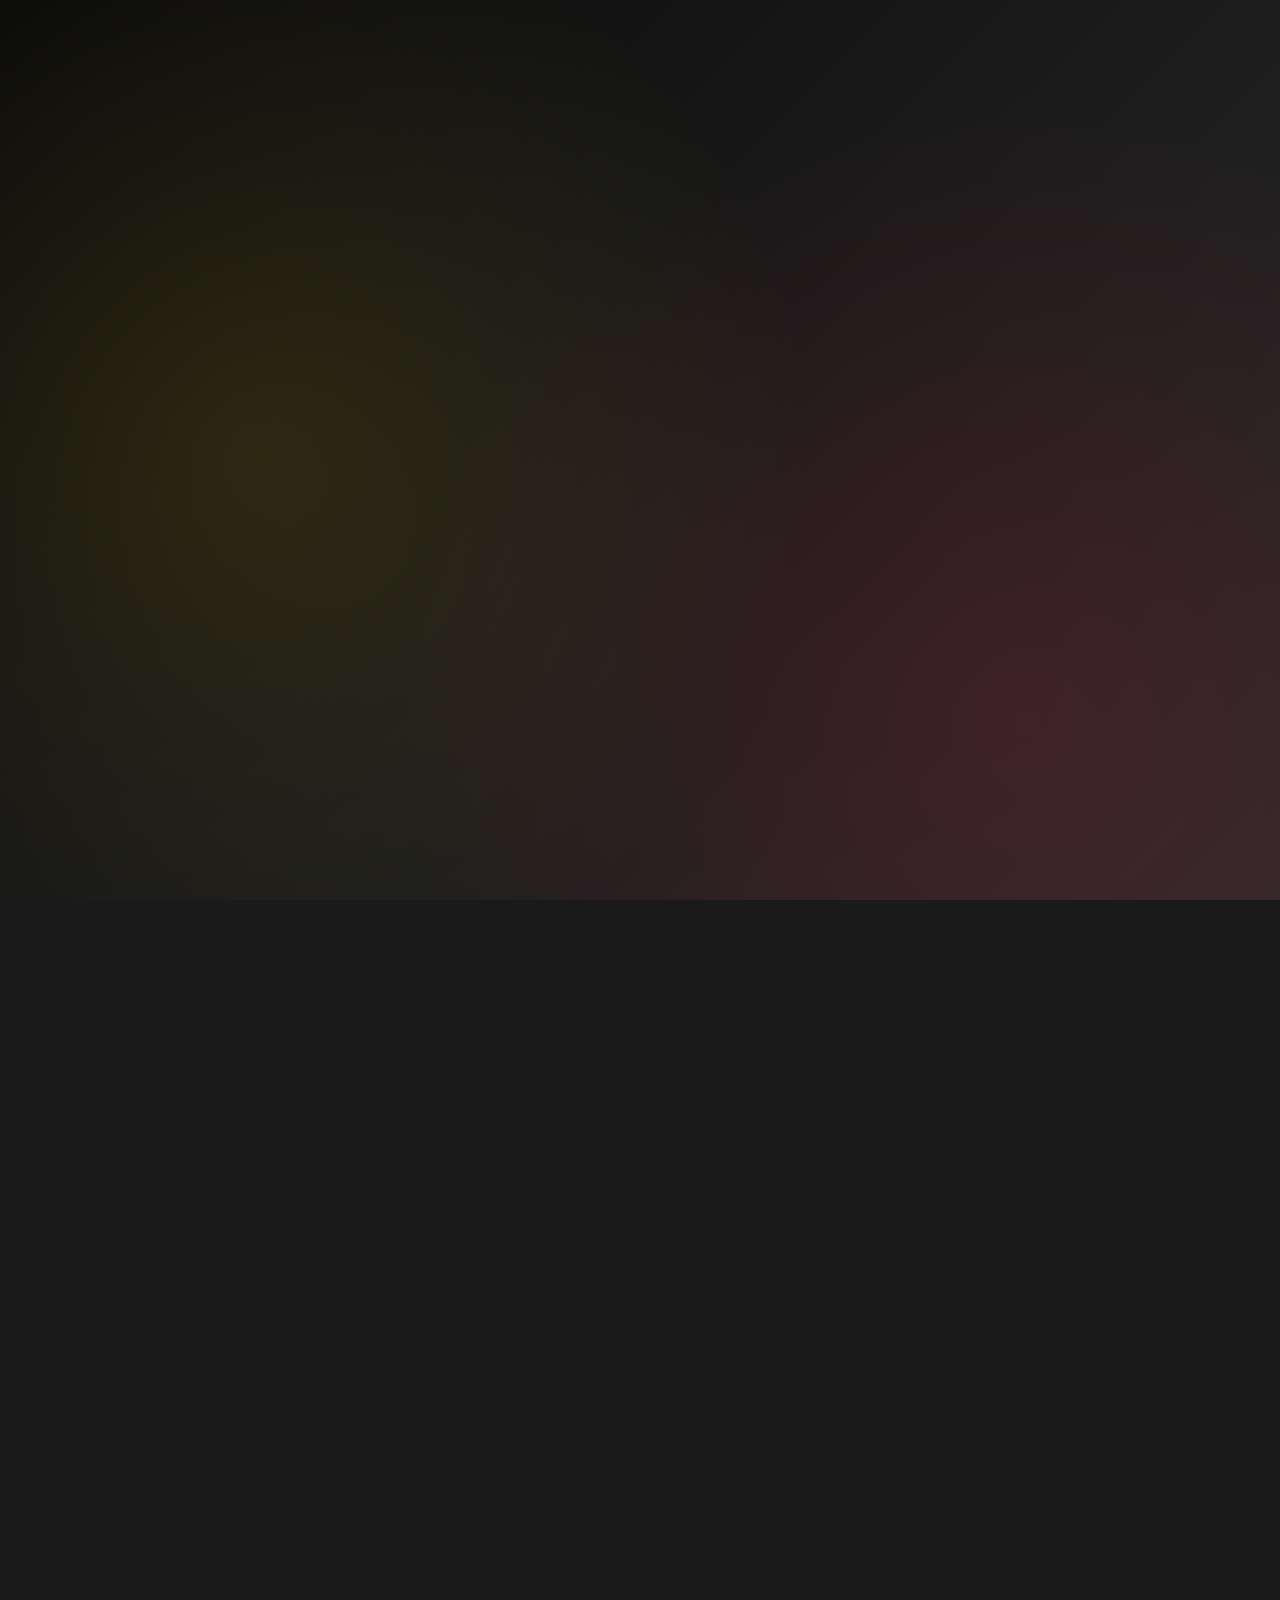
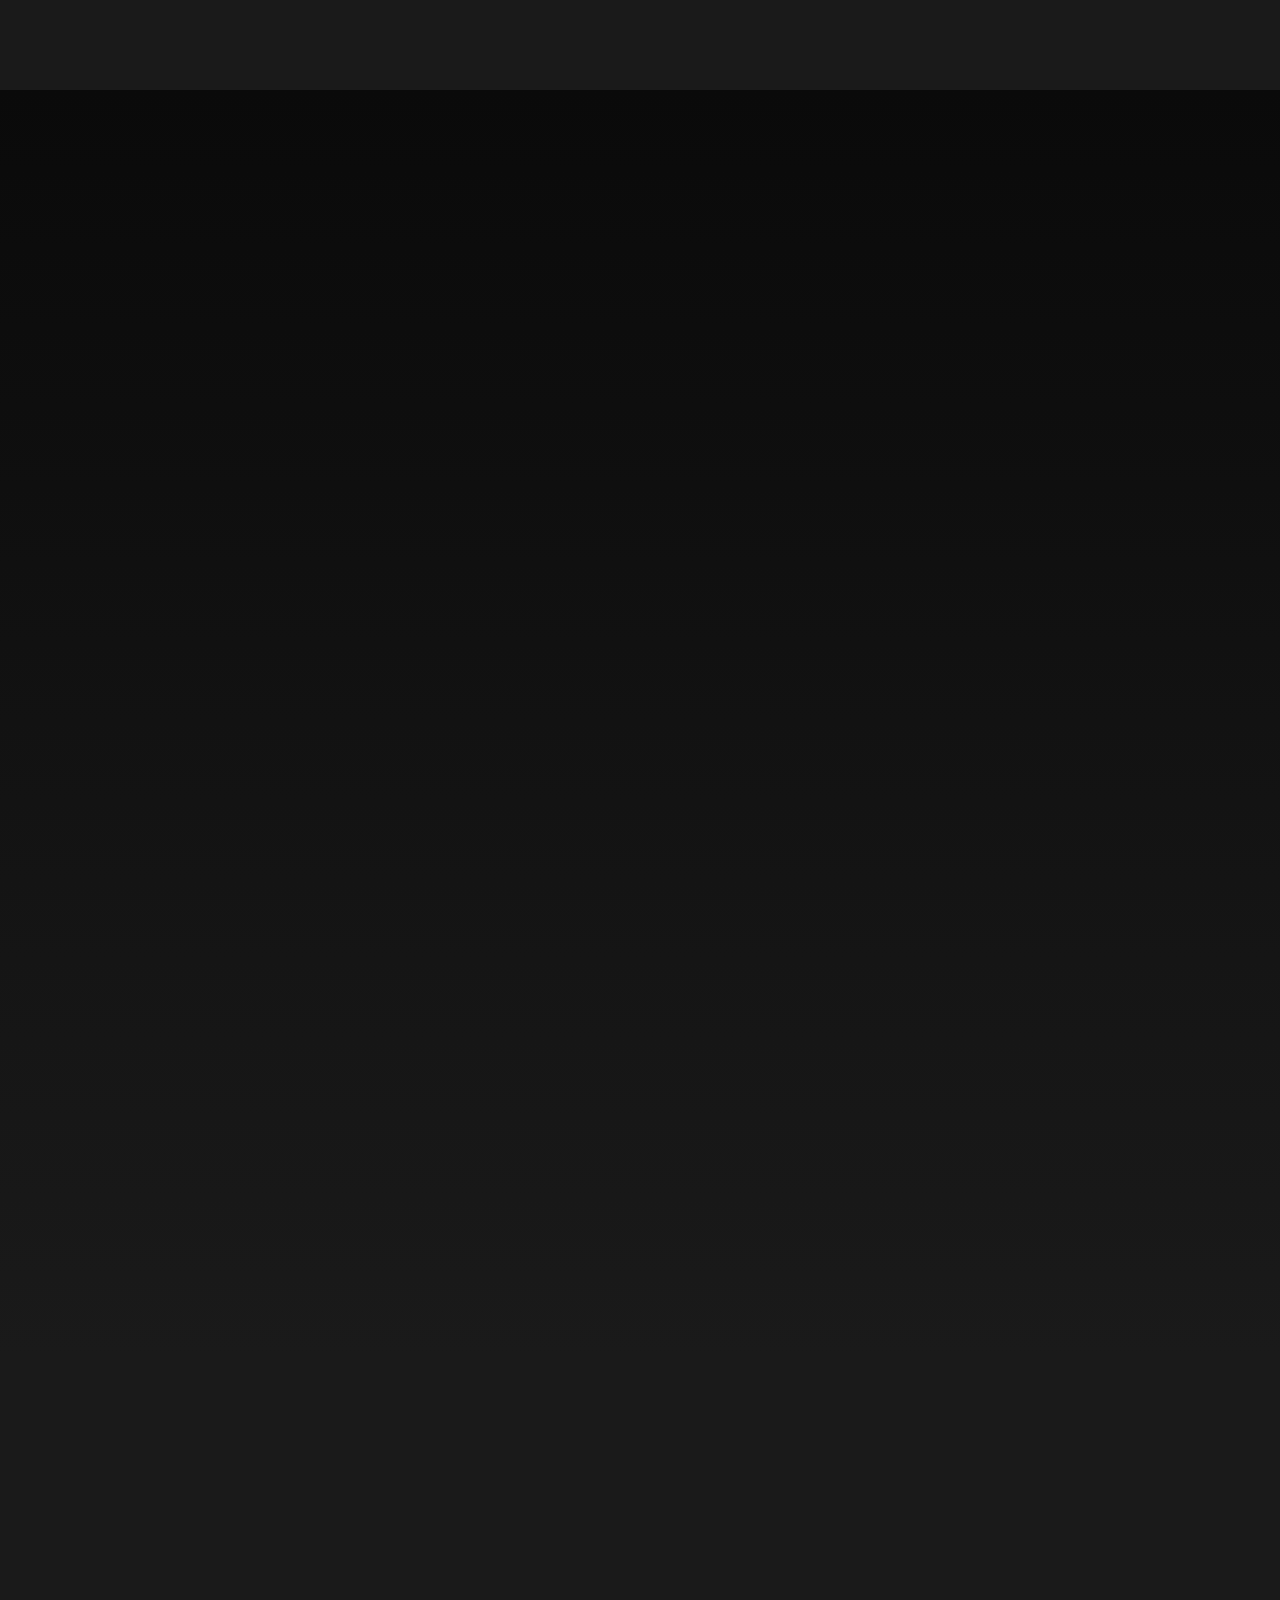
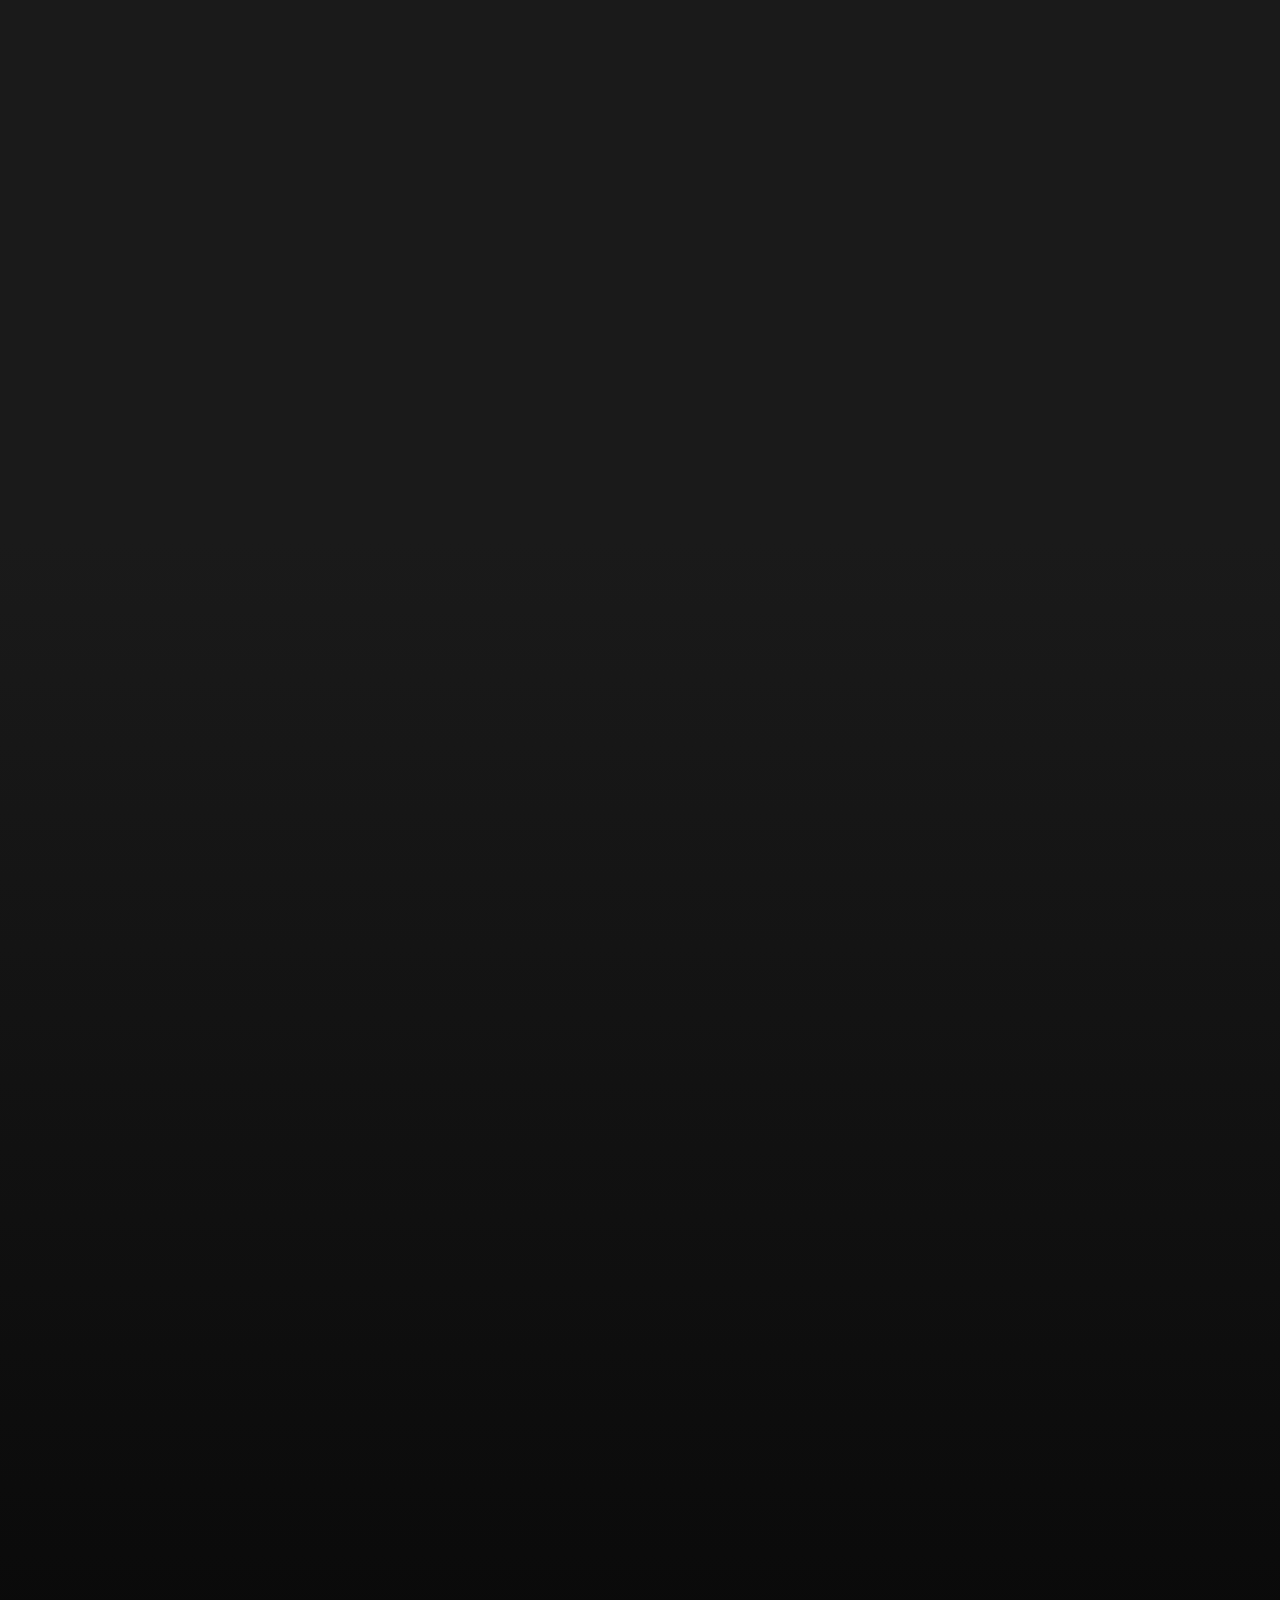
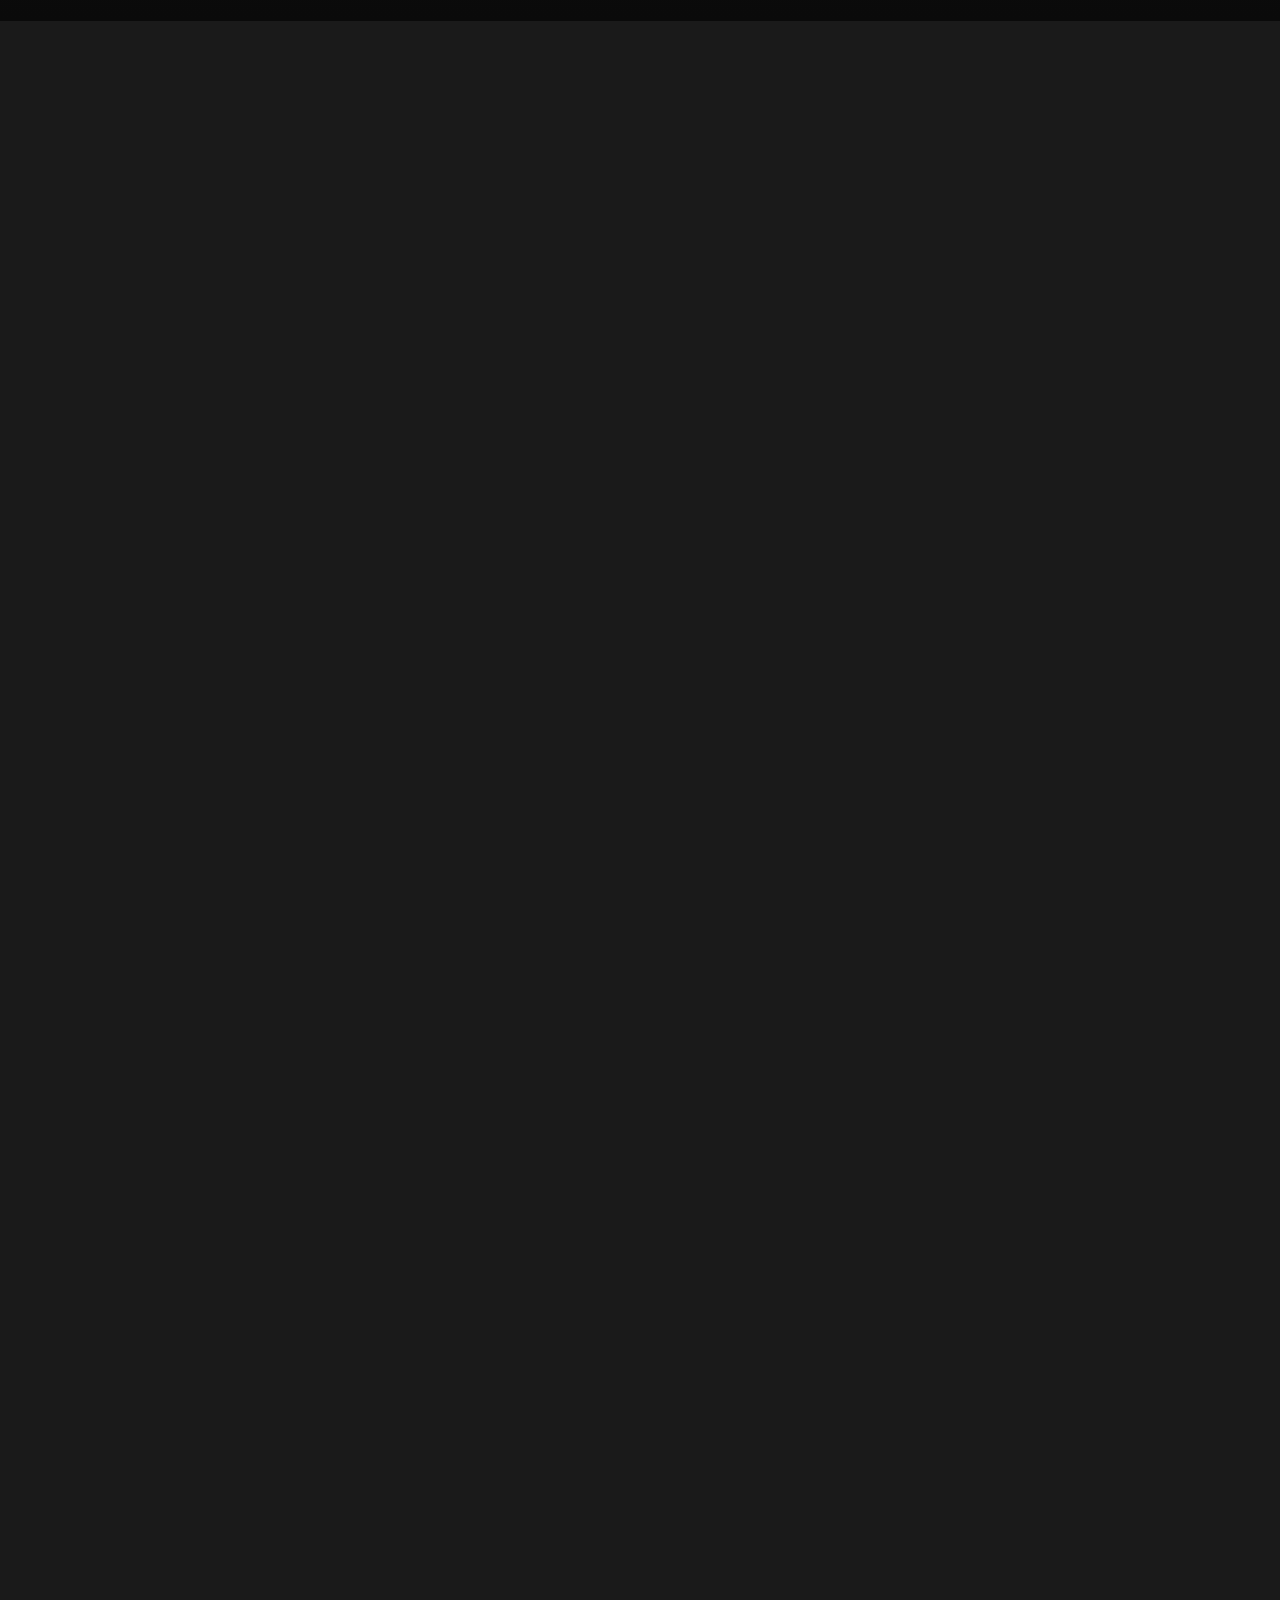
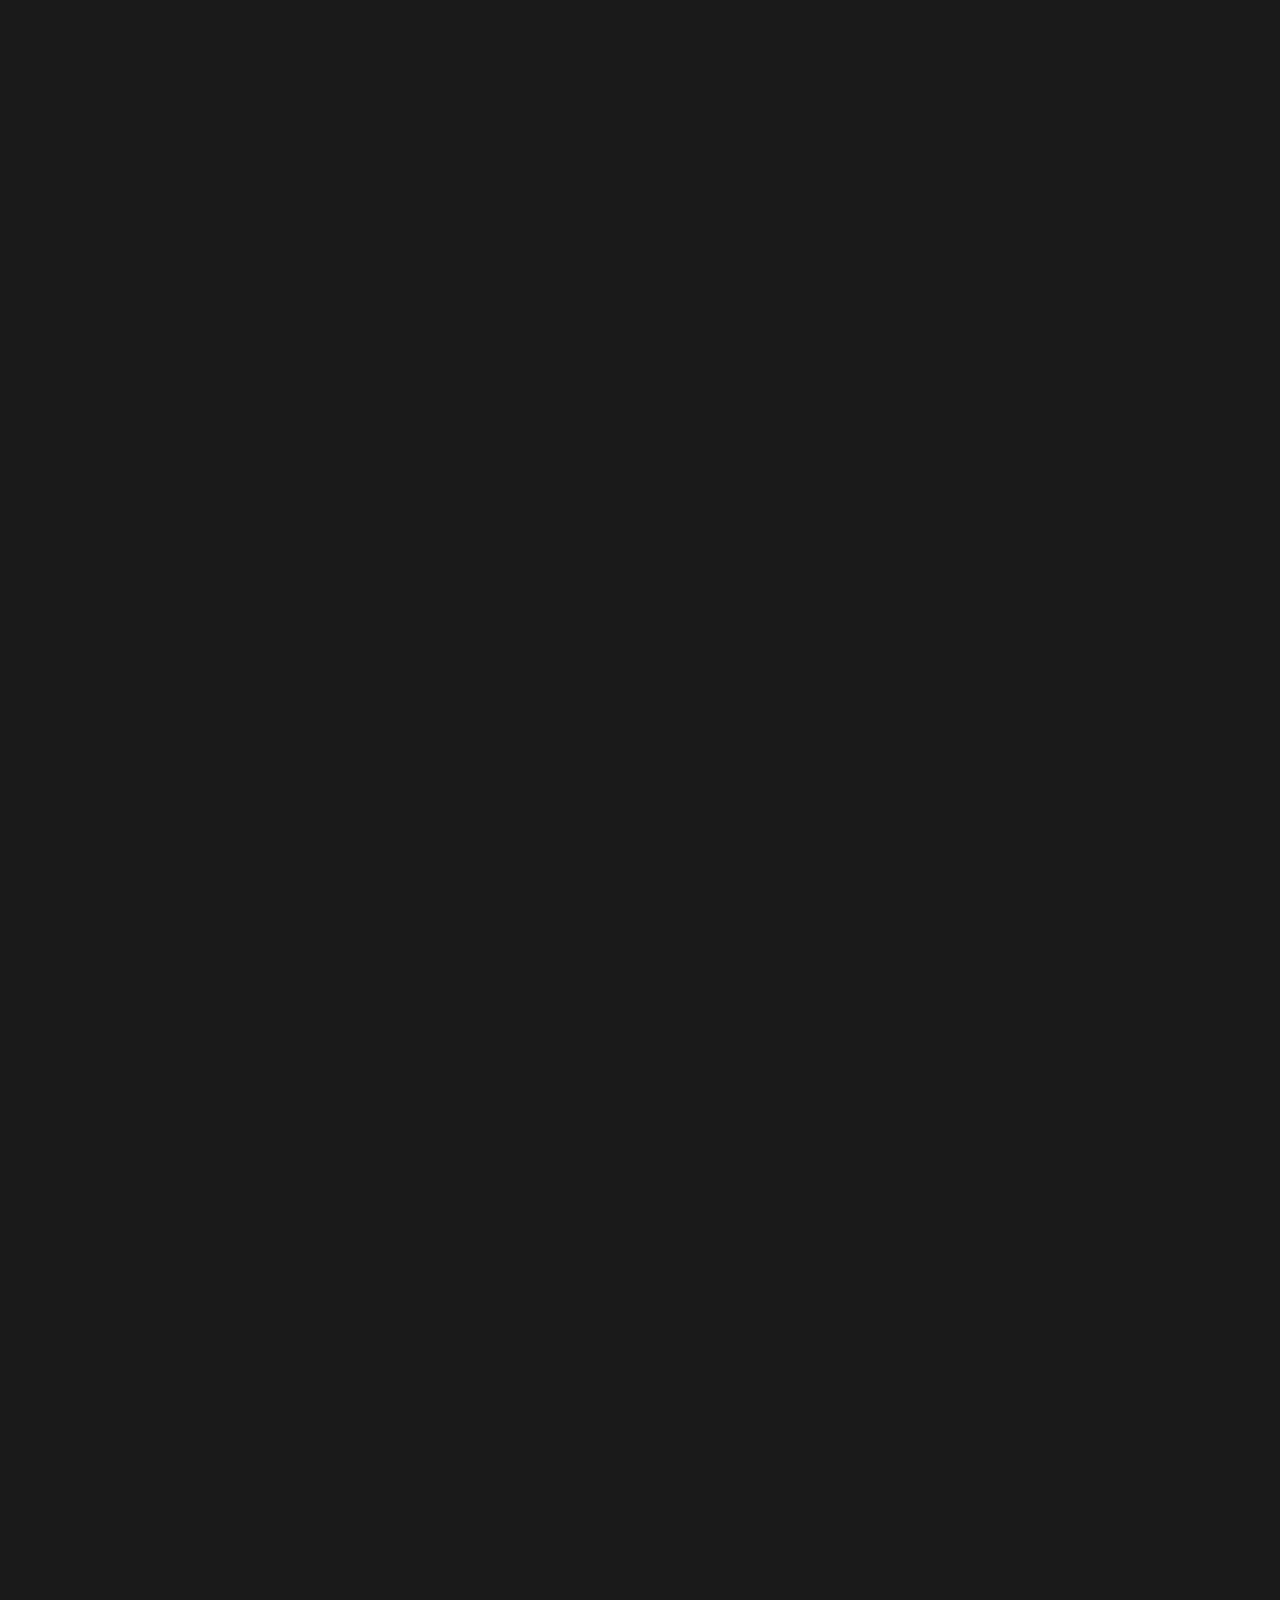
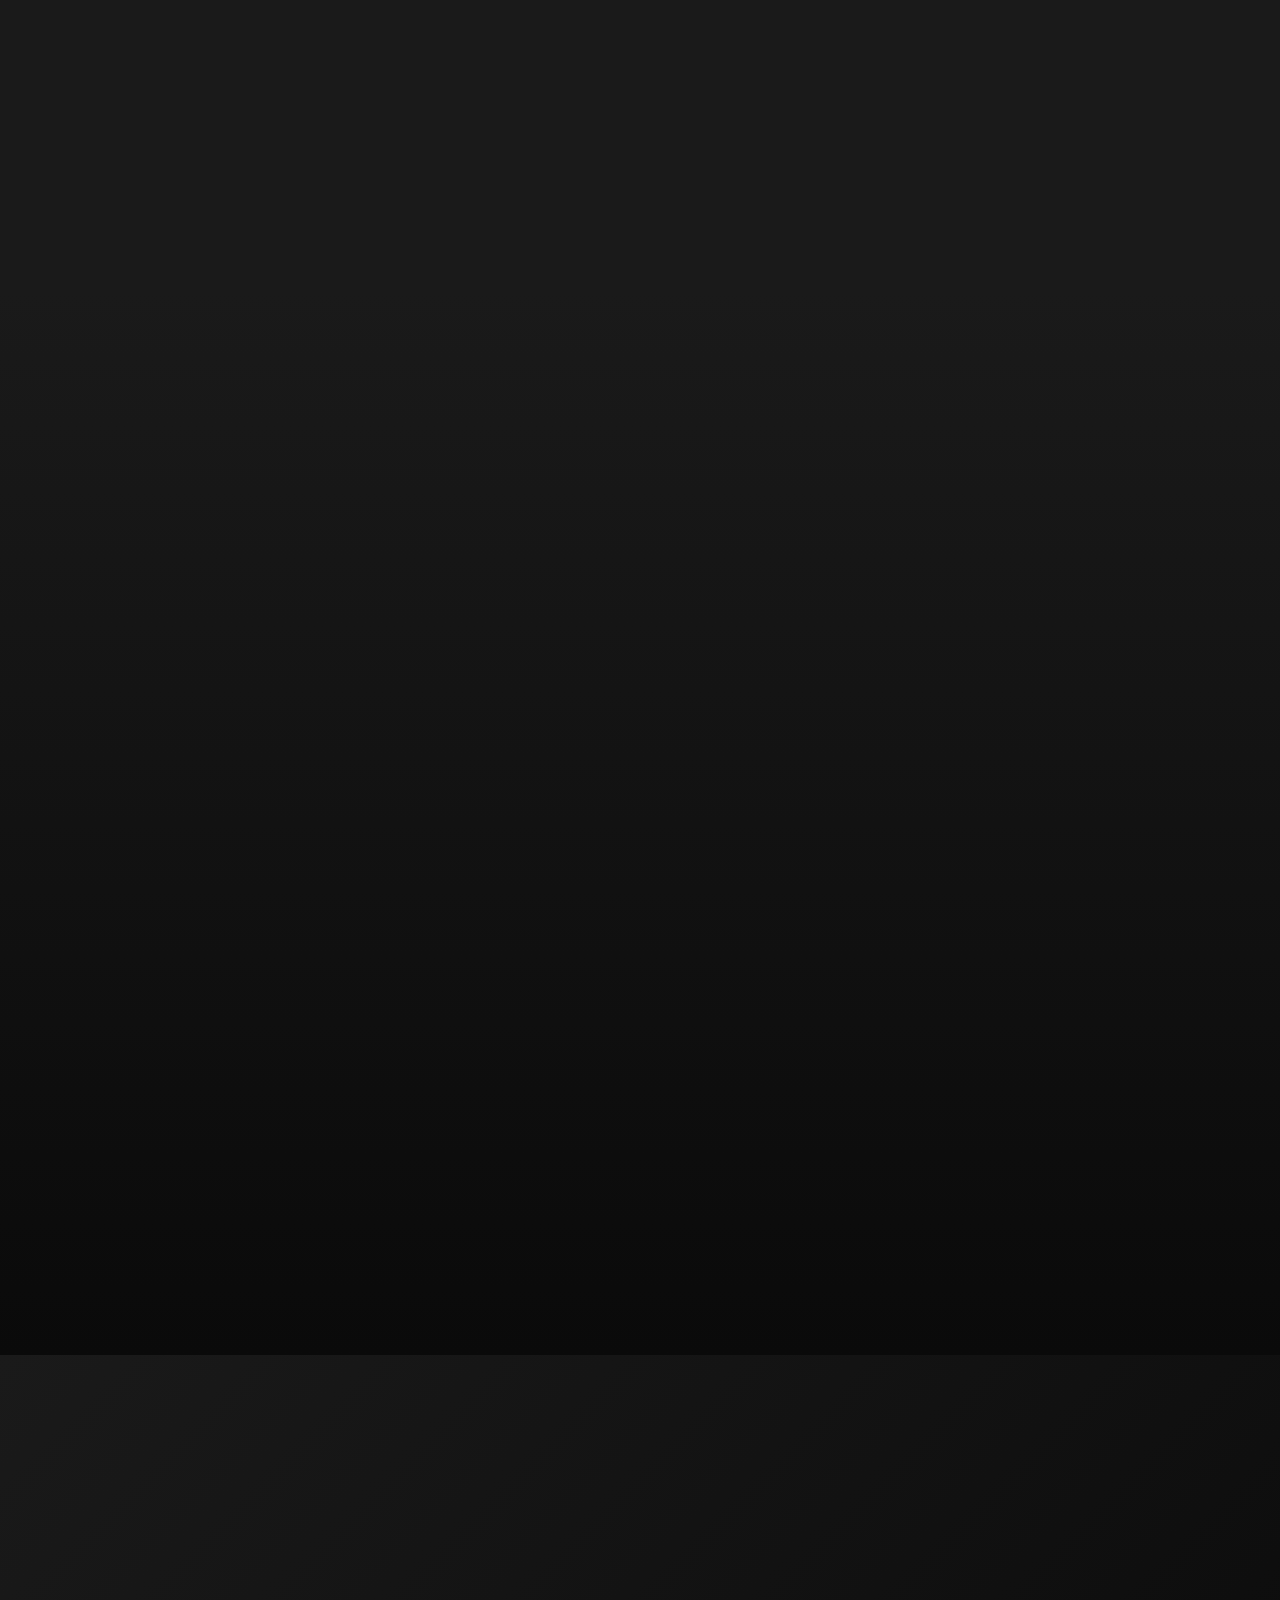
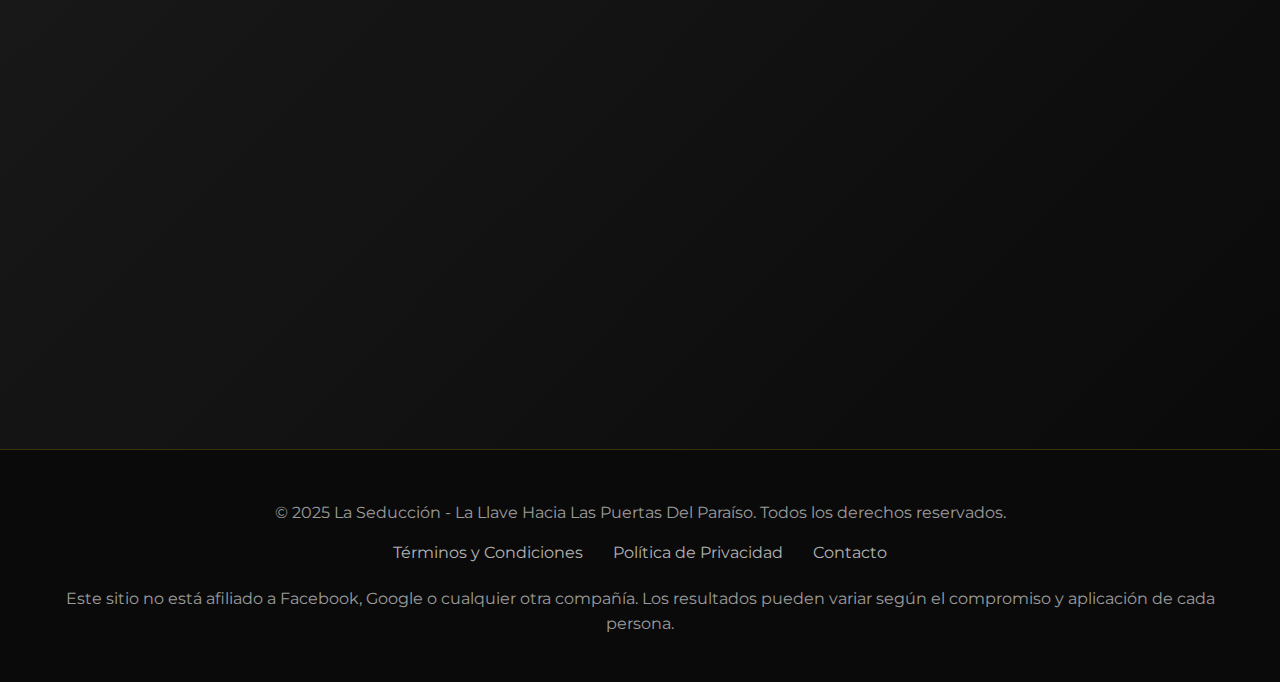
<file: MachoAlfaSeduccion/index.html>
<!DOCTYPE html>
<html lang="es">

<head>
    <meta charset="UTF-8">
    <meta name="viewport" content="width=device-width, initial-scale=1.0">
    <meta name="description"
        content="Descubre La Seducción: La Llave Hacia Las Puertas Del Paraíso - Domina el arte de la atracción, la psicología femenina y conviértete en el hombre que ellas nunca olvidarán.">
    <meta name="keywords" content="seducción, psicología femenina, atracción, mentalidad alfa, conquista">
    <title>La Seducción: La Llave Hacia Las Puertas Del Paraíso</title>

    <!-- Google Fonts -->
    <link rel="preconnect" href="https://fonts.googleapis.com">
    <link rel="preconnect" href="https://fonts.gstatic.com" crossorigin>
    <link href="https://fonts.googleapis.com/css2?family=Montserrat:wght@400;600;700;900&display=swap" rel="stylesheet">

    <style>
        /* ===== RESET Y VARIABLES ===== */
        * {
            margin: 0;
            padding: 0;
            box-sizing: border-box;
        }

        :root {
            --color-primary: #FFD700;
            --color-secondary: #1a1a1a;
            --color-accent: #DC143C;
            --color-text: #ffffff;
            --color-text-dark: #333333;
            --color-bg-dark: #0a0a0a;
            --color-bg-section: #1a1a1a;
            --font-primary: 'Montserrat', sans-serif;
            --transition: all 0.3s ease;
        }

        body {
            font-family: var(--font-primary);
            line-height: 1.6;
            color: var(--color-text);
            background-color: var(--color-bg-dark);
            overflow-x: hidden;
        }

        img {
            max-width: 100%;
            height: auto;
            display: block;
        }

        a {
            text-decoration: none;
            color: inherit;
        }

        /* ===== UTILIDADES ===== */
        .container {
            max-width: 1200px;
            margin: 0 auto;
            padding: 0 20px;
        }

        .btn {
            display: inline-block;
            padding: 18px 40px;
            font-size: 1.1rem;
            font-weight: 700;
            text-transform: uppercase;
            letter-spacing: 1px;
            border: none;
            border-radius: 50px;
            cursor: pointer;
            transition: var(--transition);
            text-align: center;
        }

        .btn--primary {
            background: linear-gradient(135deg, var(--color-primary), var(--color-accent));
            color: var(--color-secondary);
            box-shadow: 0 10px 30px rgba(255, 215, 0, 0.3);
        }

        .btn--primary:hover {
            transform: translateY(-3px);
            box-shadow: 0 15px 40px rgba(255, 215, 0, 0.5);
        }

        .section-title {
            font-size: 2.5rem;
            font-weight: 900;
            text-align: center;
            margin-bottom: 20px;
            color: var(--color-primary);
            text-transform: uppercase;
            letter-spacing: 2px;
        }

        .section-subtitle {
            text-align: center;
            font-size: 1.2rem;
            color: rgba(255, 255, 255, 0.8);
            margin-bottom: 60px;
            max-width: 700px;
            margin-left: auto;
            margin-right: auto;
        }

        /* ===== ANIMACIONES ===== */
        @keyframes fadeIn {
            from {
                opacity: 0;
            }

            to {
                opacity: 1;
            }
        }

        @keyframes slideUp {
            from {
                opacity: 0;
                transform: translateY(50px);
            }

            to {
                opacity: 1;
                transform: translateY(0);
            }
        }

        .fade-in {
            opacity: 0;
            animation: fadeIn 1s ease-out forwards;
        }

        .slide-up {
            opacity: 0;
            animation: slideUp 0.8s ease-out forwards;
        }

        /* ===== HEADER / HERO ===== */
        .hero {
            position: relative;
            min-height: 100vh;
            display: flex;
            align-items: center;
            justify-content: center;
            background: linear-gradient(135deg, #0a0a0a 0%, #1a1a1a 50%, #2a2a2a 100%);
            overflow: hidden;
        }

        .hero::before {
            content: '';
            position: absolute;
            top: 0;
            left: 0;
            width: 100%;
            height: 100%;
            background: radial-gradient(circle at 20% 50%, rgba(255, 215, 0, 0.1), transparent 50%),
                radial-gradient(circle at 80% 80%, rgba(220, 20, 60, 0.15), transparent 50%);
            z-index: 1;
        }

        .hero__content {
            position: relative;
            z-index: 2;
            text-align: center;
            padding: 40px 20px;
        }

        .hero__badge {
            display: inline-block;
            background: rgba(220, 20, 60, 0.2);
            border: 2px solid var(--color-accent);
            padding: 10px 25px;
            border-radius: 30px;
            font-size: 0.9rem;
            font-weight: 600;
            margin-bottom: 30px;
            text-transform: uppercase;
            letter-spacing: 1px;
        }

        .hero__title {
            font-size: 3rem;
            font-weight: 900;
            line-height: 1.2;
            margin-bottom: 25px;
            text-transform: uppercase;
            letter-spacing: 2px;
        }

        .hero__title-highlight {
            color: var(--color-primary);
            display: block;
        }

        .hero__description {
            font-size: 1.3rem;
            margin-bottom: 40px;
            color: rgba(255, 255, 255, 0.9);
            max-width: 700px;
            margin-left: auto;
            margin-right: auto;
        }

        .hero__cta {
            margin-bottom: 30px;
        }

        .hero__guarantee {
            font-size: 0.95rem;
            color: rgba(255, 255, 255, 0.7);
            margin-top: 20px;
        }

        /* ===== SECCIÓN PROBLEMA ===== */
        .problem {
            padding: 100px 0;
            background-color: var(--color-bg-section);
        }

        .problem__grid {
            display: grid;
            grid-template-columns: 1fr;
            gap: 30px;
            margin-top: 50px;
        }

        .problem__card {
            background: rgba(255, 255, 255, 0.05);
            padding: 35px;
            border-radius: 15px;
            border-left: 4px solid var(--color-accent);
            transition: var(--transition);
        }

        .problem__card:hover {
            transform: translateX(10px);
            background: rgba(255, 255, 255, 0.08);
        }

        .problem__card-icon {
            font-size: 2.5rem;
            margin-bottom: 20px;
        }

        .problem__card-title {
            font-size: 1.5rem;
            font-weight: 700;
            margin-bottom: 15px;
            color: var(--color-primary);
        }

        .problem__card-text {
            color: rgba(255, 255, 255, 0.8);
            line-height: 1.8;
        }

        /* ===== SECCIÓN SOLUCIÓN ===== */
        .solution {
            padding: 100px 0;
            background: linear-gradient(180deg, var(--color-bg-dark) 0%, var(--color-bg-section) 100%);
        }

        .solution__content {
            display: grid;
            grid-template-columns: 1fr;
            gap: 50px;
            align-items: center;
            margin-top: 50px;
        }

        .solution__image {
            border-radius: 20px;
            overflow: hidden;
            box-shadow: 0 20px 60px rgba(0, 0, 0, 0.5);
        }

        .solution__image img {
            width: 100%;
            height: auto;
        }

        .solution__text h3 {
            font-size: 2rem;
            font-weight: 700;
            margin-bottom: 25px;
            color: var(--color-primary);
        }

        .solution__text p {
            font-size: 1.1rem;
            line-height: 1.9;
            margin-bottom: 20px;
            color: rgba(255, 255, 255, 0.85);
        }

        .solution__features {
            list-style: none;
            margin-top: 30px;
        }

        .solution__features li {
            padding: 15px 0;
            padding-left: 40px;
            position: relative;
            font-size: 1.1rem;
            color: rgba(255, 255, 255, 0.9);
        }

        .solution__features li::before {
            content: '🗝️';
            position: absolute;
            left: 0;
            font-size: 1.5rem;
        }

        /* ===== SECCIÓN BENEFICIOS ===== */
        .benefits {
            padding: 100px 0;
            background-color: var(--color-bg-section);
        }

        .benefits__grid {
            display: grid;
            grid-template-columns: 1fr;
            gap: 40px;
            margin-top: 50px;
        }

        .benefits__card {
            background: linear-gradient(135deg, rgba(255, 215, 0, 0.1), rgba(220, 20, 60, 0.1));
            padding: 40px;
            border-radius: 20px;
            text-align: center;
            border: 2px solid rgba(255, 215, 0, 0.2);
            transition: var(--transition);
        }

        .benefits__card:hover {
            transform: scale(1.05);
            border-color: var(--color-primary);
            box-shadow: 0 20px 40px rgba(255, 215, 0, 0.2);
        }

        .benefits__card-icon {
            font-size: 3rem;
            margin-bottom: 20px;
        }

        .benefits__card-title {
            font-size: 1.5rem;
            font-weight: 700;
            margin-bottom: 15px;
            color: var(--color-text);
        }

        .benefits__card-text {
            color: rgba(255, 255, 255, 0.8);
            line-height: 1.8;
        }

        /* ===== SECCIÓN TESTIMONIOS ===== */
        .testimonials {
            padding: 100px 0;
            background: linear-gradient(180deg, var(--color-bg-section) 0%, var(--color-bg-dark) 100%);
        }

        .testimonials__grid {
            display: grid;
            grid-template-columns: 1fr;
            gap: 40px;
            margin-top: 50px;
        }

        .testimonial {
            background: rgba(255, 255, 255, 0.05);
            padding: 40px;
            border-radius: 20px;
            border: 1px solid rgba(255, 215, 0, 0.2);
        }

        .testimonial__header {
            display: flex;
            align-items: center;
            margin-bottom: 25px;
        }

        .testimonial__avatar {
            width: 70px;
            height: 70px;
            border-radius: 50%;
            background: linear-gradient(135deg, var(--color-primary), var(--color-accent));
            margin-right: 20px;
            display: flex;
            align-items: center;
            justify-content: center;
            font-size: 2rem;
            font-weight: 900;
            color: var(--color-secondary);
        }

        .testimonial__info h4 {
            font-size: 1.3rem;
            font-weight: 700;
            margin-bottom: 5px;
        }

        .testimonial__stars {
            color: var(--color-primary);
            font-size: 1.2rem;
        }

        .testimonial__text {
            font-size: 1.1rem;
            line-height: 1.8;
            color: rgba(255, 255, 255, 0.85);
            font-style: italic;
        }

        /* ===== SECCIÓN PRECIO ===== */
        .pricing {
            padding: 100px 0;
            background-color: var(--color-bg-section);
        }

        .pricing__card {
            max-width: 600px;
            margin: 50px auto 0;
            background: linear-gradient(135deg, rgba(255, 215, 0, 0.15), rgba(220, 20, 60, 0.15));
            border: 3px solid var(--color-primary);
            border-radius: 25px;
            padding: 50px;
            text-align: center;
            box-shadow: 0 20px 60px rgba(255, 215, 0, 0.3);
        }

        .pricing__badge {
            display: inline-block;
            background: var(--color-accent);
            color: var(--color-text);
            padding: 10px 25px;
            border-radius: 25px;
            font-size: 0.9rem;
            font-weight: 700;
            text-transform: uppercase;
            margin-bottom: 30px;
        }

        .pricing__old-price {
            font-size: 1.5rem;
            color: rgba(255, 255, 255, 0.5);
            text-decoration: line-through;
            margin-bottom: 10px;
        }

        .pricing__current-price {
            font-size: 4rem;
            font-weight: 900;
            color: var(--color-primary);
            margin-bottom: 10px;
        }

        .pricing__installments {
            font-size: 1.2rem;
            color: rgba(255, 255, 255, 0.8);
            margin-bottom: 35px;
        }

        .pricing__features {
            list-style: none;
            margin-bottom: 40px;
            text-align: left;
        }

        .pricing__features li {
            padding: 15px 0;
            padding-left: 40px;
            position: relative;
            font-size: 1.1rem;
            color: rgba(255, 255, 255, 0.9);
            border-bottom: 1px solid rgba(255, 255, 255, 0.1);
        }

        .pricing__features li::before {
            content: '✓';
            position: absolute;
            left: 0;
            color: var(--color-primary);
            font-weight: 900;
            font-size: 1.5rem;
        }

        .pricing__guarantee {
            margin-top: 30px;
            padding: 20px;
            background: rgba(255, 215, 0, 0.1);
            border-radius: 15px;
            font-size: 1rem;
            color: rgba(255, 255, 255, 0.8);
        }

        .pricing__guarantee strong {
            color: var(--color-primary);
        }

        /* ===== SECCIÓN FAQ ===== */
        .faq {
            padding: 100px 0;
            background: linear-gradient(180deg, var(--color-bg-section) 0%, var(--color-bg-dark) 100%);
        }

        .faq__list {
            max-width: 900px;
            margin: 50px auto 0;
        }

        .faq__item {
            background: rgba(255, 255, 255, 0.05);
            margin-bottom: 20px;
            border-radius: 15px;
            overflow: hidden;
            border: 1px solid rgba(255, 215, 0, 0.2);
        }

        .faq__question {
            padding: 25px 30px;
            font-size: 1.2rem;
            font-weight: 700;
            cursor: pointer;
            display: flex;
            justify-content: space-between;
            align-items: center;
            transition: var(--transition);
        }

        .faq__question:hover {
            background: rgba(255, 215, 0, 0.1);
        }

        .faq__icon {
            font-size: 1.5rem;
            color: var(--color-primary);
            transition: var(--transition);
        }

        .faq__answer {
            max-height: 0;
            overflow: hidden;
            transition: max-height 0.3s ease;
        }

        .faq__answer-content {
            padding: 0 30px 25px;
            color: rgba(255, 255, 255, 0.8);
            line-height: 1.8;
        }

        .faq__item.active .faq__icon {
            transform: rotate(45deg);
        }

        .faq__item.active .faq__answer {
            max-height: 500px;
        }

        /* ===== CTA FINAL ===== */
        .cta-final {
            padding: 100px 0;
            background: linear-gradient(135deg, var(--color-secondary), var(--color-bg-dark));
            text-align: center;
        }

        .cta-final__title {
            font-size: 2.8rem;
            font-weight: 900;
            margin-bottom: 25px;
            color: var(--color-primary);
            text-transform: uppercase;
        }

        .cta-final__text {
            font-size: 1.3rem;
            margin-bottom: 40px;
            color: rgba(255, 255, 255, 0.85);
            max-width: 700px;
            margin-left: auto;
            margin-right: auto;
        }

        .cta-final__urgency {
            display: inline-block;
            background: var(--color-accent);
            padding: 15px 30px;
            border-radius: 10px;
            margin-top: 30px;
            font-weight: 700;
            font-size: 1.1rem;
        }

        /* ===== FOOTER ===== */
        .footer {
            background-color: var(--color-bg-dark);
            padding: 50px 0 30px;
            text-align: center;
            border-top: 1px solid rgba(255, 215, 0, 0.2);
        }

        .footer__text {
            color: rgba(255, 255, 255, 0.6);
            margin-bottom: 15px;
        }

        .footer__links {
            display: flex;
            justify-content: center;
            gap: 30px;
            flex-wrap: wrap;
            margin-bottom: 20px;
        }

        .footer__link {
            color: rgba(255, 255, 255, 0.7);
            transition: var(--transition);
        }

        .footer__link:hover {
            color: var(--color-primary);
        }

        /* ===== RESPONSIVE - MOBILE FIRST ===== */
        @media (min-width: 768px) {
            .hero__title {
                font-size: 4rem;
            }

            .section-title {
                font-size: 3.5rem;
            }

            .problem__grid {
                grid-template-columns: repeat(2, 1fr);
            }

            .solution__content {
                grid-template-columns: 1fr 1fr;
            }

            .benefits__grid {
                grid-template-columns: repeat(2, 1fr);
            }

            .testimonials__grid {
                grid-template-columns: repeat(2, 1fr);
            }
        }

        @media (min-width: 1024px) {
            .hero__title {
                font-size: 5rem;
            }

            .benefits__grid {
                grid-template-columns: repeat(3, 1fr);
            }

            .problem__grid {
                grid-template-columns: repeat(3, 1fr);
            }
        }

        /* Animaciones en scroll (se activan con JS) */
        .animate-on-scroll {
            opacity: 0;
            transform: translateY(30px);
            transition: opacity 0.8s ease, transform 0.8s ease;
        }

        .animate-on-scroll.animated {
            opacity: 1;
            transform: translateY(0);
        }
    </style>
</head>

<body>
    <!-- ===== HERO SECTION ===== -->
    <header class="hero" id="inicio">
        <div class="hero__content container fade-in">
            <span class="hero__badge">🔥 Pack Exclusivo Por Tiempo Limitado</span>
            <h1 class="hero__title">
                La Seducción:
                <span class="hero__title-highlight">La Llave Hacia Las Puertas Del Paraíso</span>
            </h1>
            <p class="hero__description">
                Domina el arte de la atracción, descifra la psicología femenina y conviértete en el hombre que todas
                desean pero que pocas pueden conquistar. El manual definitivo que ya está transformando la vida de
                miles.
            </p>
            <div class="hero__cta">
                <!-- REEMPLAZA CON TU ENLACE DE HOTMART -->
                <a href="https://pay.hotmart.com/D102508102S" class="btn btn--primary" target="_blank" rel="noopener">
                    Quiero Dominar La Seducción Ahora
                </a>
            </div>
            <p class="hero__guarantee">
                🗝️ 5 Libros + Audiolibros | ✓ Acceso inmediato | ✓ Garantía 7 días
            </p>
        </div>
    </header>

    <!-- ===== MAIN CONTENT ===== -->
    <main>
        <!-- ===== SECCIÓN PROBLEMA ===== -->
        <section class="problem" id="problema">
            <div class="container">
                <h2 class="section-title animate-on-scroll">¿Te Identificas Con Esto?</h2>
                <p class="section-subtitle animate-on-scroll">
                    Si alguna de estas situaciones te suena familiar, este libro es para ti
                </p>

                <div class="problem__grid">
                    <div class="problem__card animate-on-scroll">
                        <div class="problem__card-icon">😔</div>
                        <h3 class="problem__card-title">Eres Invisible Para Ellas</h3>
                        <p class="problem__card-text">
                            Las mujeres que te atraen no te ven como una opción. Te quedas en la friendzone mientras
                            ellas persiguen a otros hombres. Te sientes invisible y no sabes por qué.
                        </p>
                    </div>

                    <div class="problem__card animate-on-scroll">
                        <div class="problem__card-icon">💭</div>
                        <h3 class="problem__card-title">No Sabes Qué Decir o Hacer</h3>
                        <p class="problem__card-text">
                            Te bloqueas al hablar con mujeres. No sabes cómo iniciar conversaciones, crear atracción o
                            dar el siguiente paso. El miedo al rechazo te paraliza constantemente.
                        </p>
                    </div>

                    <div class="problem__card animate-on-scroll">
                        <div class="problem__card-icon">⚠️</div>
                        <h3 class="problem__card-title">Repites Los Mismos Errores</h3>
                        <p class="problem__card-text">
                            Eres demasiado disponible, rogando por atención. Te conviertes en el "buen amigo" mientras
                            otros se llevan a la mujer que quieres. Y no entiendes qué estás haciendo mal.
                        </p>
                    </div>
                </div>
            </div>
        </section>

        <!-- ===== SECCIÓN SOLUCIÓN ===== -->
        <section class="solution" id="solucion">
            <div class="container">
                <h2 class="section-title animate-on-scroll">No Son Frases... Es Poder Real</h2>
                <p class="section-subtitle animate-on-scroll">
                    Un sistema completo para transformar tu mentalidad y dominar el juego de la atracción
                </p>

                <div class="solution__content">
                    <div class="solution__image animate-on-scroll">
                        <!-- REEMPLAZA CON LA IMAGEN DE TU LIBRO -->
                        <img src="img/Seduccion_2.png" alt="La Seducción - La Llave">
                    </div>

                    <div class="solution__text animate-on-scroll">
                        <h3>El Arte De La Seducción Consciente</h3>
                        <p>
                            <strong>La Seducción: La Llave Hacia Las Puertas Del Paraíso</strong> no es teoría vacía ni
                            frases de película. Es un mapa real hacia la atracción consciente basado en psicología
                            aplicada y estrategias probadas.
                        </p>
                        <p>
                            Aprenderás a leer la mente femenina, proyectar poder masculino auténtico y usar técnicas
                            psicológicas que generan deseo, conexión y atracción magnética. Todo paso a paso, sin trucos
                            baratos.
                        </p>

                        <ul class="solution__features">
                            <li>Pack completo: 5 libros digitales en PDF</li>
                            <li>Audiolibros completos para escuchar en cualquier lugar</li>
                            <li>Ejercicios prácticos semanales aplicables de inmediato</li>
                            <li>Técnicas de manipulación sutil y ética</li>
                            <li>Acceso instantáneo después del pago</li>
                        </ul>
                    </div>
                </div>
            </div>
        </section>

        <!-- ===== SECCIÓN BENEFICIOS ===== -->
        <section class="benefits" id="beneficios">
            <div class="container">
                <h2 class="section-title animate-on-scroll">Lo Que Dominarás</h2>
                <p class="section-subtitle animate-on-scroll">
                    Transformaciones reales que notarás en semanas
                </p>

                <div class="benefits__grid">
                    <div class="benefits__card animate-on-scroll">
                        <div class="benefits__card-icon">🔥</div>
                        <h3 class="benefits__card-title">Lenguaje Corporal Dominante</h3>
                        <p class="benefits__card-text">
                            Proyecta seguridad, poder y atractivo sin decir una palabra. Tu cuerpo hablará antes que tu
                            boca y comunicará valor puro.
                        </p>
                    </div>

                    <div class="benefits__card animate-on-scroll">
                        <div class="benefits__card-icon">⚡</div>
                        <h3 class="benefits__card-title">Evita Errores Fatales</h3>
                        <p class="benefits__card-text">
                            Descubre los 5 pecados capitales del seductor que matan la atracción al instante y cómo
                            nunca volver a cometerlos.
                        </p>
                    </div>
                    <div class="benefits__card animate-on-scroll">
                        <div class="benefits__card-icon">🐺</div>
                        <h3 class="benefits__card-title">Estilo de Vida Alfa</h3>
                        <p class="benefits__card-text">
                            Adopta hábitos y mentalidad de un verdadero alfa: confianza, liderazgo y autenticidad que
                            atraen a las mujeres.
                        </p>
                    </div>
                </div>
            </div>
        </section>

        <!-- ===== SECCIÓN TESTIMONIOS ===== -->
        <section class="testimonials" id="testimonios">
            <div class="container">
                <h2 class="section-title animate-on-scroll">Ellos Ya Abrieron Las Puertas</h2>
                <p class="section-subtitle animate-on-scroll">
                    Resultados reales de hombres que aplicaron el sistema
                </p>

                <div class="testimonials__grid">
                    <div class="testimonial animate-on-scroll">
                        <div class="testimonial__header">
                            <div class="testimonial__avatar">A</div>
                            <div class="testimonial__info">
                                <h4>Andrés R.</h4>
                                <div class="testimonial__stars">★★★★★</div>
                            </div>
                        </div>
                        <p class="testimonial__text">
                            "No creía en esto hasta que apliqué los ejercicios del primer capítulo. En 2 semanas noté un
                            cambio brutal en mi lenguaje corporal y cómo las mujeres respondían. Este libro te da
                            control sin perder autenticidad."
                        </p>
                    </div>

                    <div class="testimonial animate-on-scroll">
                        <div class="testimonial__header">
                            <div class="testimonial__avatar">F</div>
                            <div class="testimonial__info">
                                <h4>Felipe G.</h4>
                                <div class="testimonial__stars">★★★★★</div>
                            </div>
                        </div>
                        <p class="testimonial__text">
                            "Pasé de ser ignorado a liderar conversaciones y generar atracción real. Las técnicas de
                            psicología femenina son oro puro. Ahora entiendo por qué fallaba antes y cómo cambiar el
                            juego."
                        </p>
                    </div>

                    <div class="testimonial animate-on-scroll">
                        <div class="testimonial__header">
                            <div class="testimonial__avatar">M</div>
                            <div class="testimonial__info">
                                <h4>Marcelo T.</h4>
                                <div class="testimonial__stars">★★★★★</div>
                            </div>
                        </div>
                        <p class="testimonial__text">
                            "Los ejercicios prácticos son lo mejor. Cada capítulo te da algo concreto para aplicar. En
                            un mes mi confianza se disparó y conseguí resultados que antes me parecían imposibles."
                        </p>
                    </div>

                    <div class="testimonial animate-on-scroll">
                        <div class="testimonial__header">
                            <div class="testimonial__avatar">D</div>
                            <div class="testimonial__info">
                                <h4>Diego S.</h4>
                                <div class="testimonial__stars">★★★★★</div>
                            </div>
                        </div>
                        <p class="testimonial__text">
                            "El capítulo de manipulación sutil me voló la cabeza. Técnicas que funcionan en la vida
                            real, no teoría aburrida. Lo mejor es que todo está explicado con ejemplos y diálogos
                            exactos."
                        </p>
                    </div>
                </div>
            </div>
        </section>

        <!-- ===== SECCIÓN BONOS ===== -->
        <section class="benefits" id="beneficios">
            <div class="container">
                <h2 class="section-title animate-on-scroll">¡ESO NO ES TODO!</h2>
                <p class="section-subtitle animate-on-scroll">
                    Si adquieres este libro especial te llevas estos 6 BONOS 👇🏻
                    TOTALMENTE GRATIS
                </p>

                <div class="benefits__grid">
                    <div class="benefits__card animate-on-scroll">
                        <!-- PEGA TU IMAGEN AQUÍ - Card 5 -->
                        <img src="img/Hombre_irr-removebg-preview.png" alt="Imagen Card 5"
                            style="width: 100%; height: auto; max-height: 350px; object-fit: contain; border-radius: 15px; margin-bottom: 20px;">
                        <!-- FIN IMAGEN -->
                        <h3 class="benefits__card-title">EL HOMBRE IRRESISTIBLE</h3>
                        <p class="benefits__card-text">
                        <p style="font-size: 24px; font-weight: bold;">
                            Valorado en <span style="color: red;">$8 DÓLARES</span> - <span style="color: green;">HOY
                                GRATIS</span>
                        </p>

                        </p>
                    </div>

                    <div class="benefits__card animate-on-scroll">
                        <!-- PEGA TU IMAGEN AQUÍ - Card 6 -->
                        <img src="img/elegant_men-removebg-preview.png" alt="Imagen Card 6"
                            style="width: 100%; height: auto; max-height: 350px; object-fit: contain; border-radius: 15px; margin-bottom: 20px;">
                        <!-- FIN IMAGEN -->
                        <h3 class="benefits__card-title">ELEGANT MEN</h3>
                        <p class="benefits__card-text">
                        <p style="font-size: 24px; font-weight: bold;">
                            Valorado en <span style="color: red;">$10 DÓLARES</span> - <span style="color: green;">HOY
                                GRATIS</span>
                        </p>

                        </p>
                    </div>

                    <div class="benefits__card animate-on-scroll">
                        <!-- PEGA TU IMAGEN AQUÍ - Card 7 -->
                        <img src="img/abridores-removebg-preview.png" alt="Imagen Card 7"
                            style="width: 100%; height: auto; max-height: 350px; object-fit: contain; border-radius: 15px; margin-bottom: 20px;">
                        <!-- FIN IMAGEN -->
                        <h3 class="benefits__card-title">ABRIDORES DE CONVERSACION CON DESCONOCIDAS</h3>
                        <p class="benefits__card-text">
                        <p style="font-size: 24px; font-weight: bold;">
                            Valorado en <span style="color: red;">$8 DÓLARES</span> - <span style="color: green;">HOY
                                GRATIS</span>
                        </p>

                        </p>
                    </div>
                    <div class="benefits__card animate-on-scroll">
                        <!-- PEGA TU IMAGEN AQUÍ - Card 7 -->
                        <img src="img/habitos_ganador.png" alt="Imagen Card 7"
                            style="width: 100%; height: auto; max-height: 350px; object-fit: contain; border-radius: 15px; margin-bottom: 20px;">
                        <!-- FIN IMAGEN -->
                        <h3 class="benefits__card-title">HABITOS DE UN GANADOR</h3>
                        <p class="benefits__card-text">
                        <p style="font-size: 24px; font-weight: bold;">
                            Valorado en <span style="color: red;">$10 DÓLARES</span> - <span style="color: green;">HOY
                                GRATIS</span>
                        </p>

                        </p>
                    </div>
                    <div class="benefits__card animate-on-scroll">
                        <!-- PEGA TU IMAGEN AQUÍ - Card 7 -->
                        <img src="img/las49_Leyes.png" alt="Imagen Card 7"
                            style="width: 100%; height: auto; max-height: 350px; object-fit: contain; border-radius: 15px; margin-bottom: 20px;">
                        <!-- FIN IMAGEN -->
                        <h3 class="benefits__card-title">LAS 49 LEYES DE LA SEDUCCION</h3>
                        <p class="benefits__card-text">

                        <p style="font-size: 24px; font-weight: bold;">
                            Valorado en <span style="color: red;">$10 DÓLARES</span> - <span style="color: green;">HOY
                                GRATIS</span>
                        </p>
                        </p>
                    </div>
                    <div class="benefits__card animate-on-scroll">
                        <!-- PEGA TU IMAGEN AQUÍ - Card 7 -->
                        <img src="img/5842a8fba6515b1e0ad75b03.png" alt="Imagen Card 7"
                            style="width: 100%; height: auto; max-height: 350px; object-fit: contain; border-radius: 15px; margin-bottom: 20px;">
                        <!-- FIN IMAGEN -->
                        <h3 class="benefits__card-title">INGRESO A LA COMUNIDAD DE TELEGRAM</h3>
                        <p class="benefits__card-text">
                        <p style="font-size: 24px; font-weight: bold;">
                            Valorado en <span style="color: red;">$10 DÓLARES</span> - <span style="color: green;">HOY
                                GRATIS</span>
                        </p>
                        </p>
                    </div>
                </div>
            </div>
        </section>
        <!-- ===== SECCIÓN PRECIO ===== -->
        <section class="pricing" id="precio">
            <div class="container">
                <h2 class="section-title animate-on-scroll">Pack Completo Del Seductor</h2>
                <p class="section-subtitle animate-on-scroll">
                    5 libros + audiolibros + bonos exclusivos por tiempo limitado
                </p>

                <div class="pricing__card animate-on-scroll">
                    <span class="pricing__badge">🔥 Oferta Lanzamiento</span>
                    <div class="pricing__old-price">Valor Normal: $59.99</div>
                    <div class="pricing__current-price">$12.99</div>
                    <div class="pricing__installments">Precio único - Acceso de por vida</div>

                    <ul class="pricing__features">
                        <li>📖 "La Seducción: La Llave Hacia Las Puertas Del Paraíso" (Libro principal)</li>
                        <li>📚 "La Seducción Integral: Autenticidad, Atracción y Maestría Psicológica"</li>
                        <li>👑 "El Camino Del Alfa" (Mentalidad y liderazgo masculino)</li>
                        <li>🎧 Audiolibros completos </li>
                        <li>💪 Ejercicios prácticos semanales aplicables</li>
                        <li>🔥 Guion de cita candente paso a paso</li>
                        <li>🗣️ Frases magnéticas para cada situación</li>
                        <li>⚡ Acceso instantáneo - Descarga inmediata</li>
                    </ul>

                    <!-- REEMPLAZA CON TU ENLACE DE HOTMART -->
                    <a href="https://pay.hotmart.com/D102508102S" class="btn btn--primary" target="_blank"
                        rel="noopener">
                        Sí, Quiero El Pack Completo Ahora
                    </a>

                    <div class="pricing__guarantee">
                        <strong>🛡️ Garantía de Satisfacción Total de 7 Días</strong><br>
                        Si en los primeros 7 días decides que el contenido no es para ti, te devolvemos el 100% de tu
                        dinero. Sin preguntas, sin complicaciones.
                    </div>
                </div>
            </div>
        </section>

        <!-- ===== SECCIÓN FAQ ===== -->
        <section class="faq" id="faq">
            <div class="container">
                <h2 class="section-title animate-on-scroll">Preguntas Frecuentes</h2>
                <p class="section-subtitle animate-on-scroll">
                    Resuelve todas tus dudas antes de comenzar
                </p>

                <div class="faq__list">
                    <div class="faq__item animate-on-scroll">
                        <div class="faq__question">
                            <span>¿Cómo recibo los libros después de comprar?</span>
                            <span class="faq__icon">+</span>
                        </div>
                        <div class="faq__answer">
                            <div class="faq__answer-content">
                                Inmediatamente después de confirmar tu pago, recibirás un email con los enlaces de
                                descarga directa. Podrás descargar los 5 libros en PDF y los audiolibros en MP3 desde
                                cualquier dispositivo.
                            </div>
                        </div>
                    </div>

                    <div class="faq__item animate-on-scroll">
                        <div class="faq__question">
                            <span>¿Realmente funciona si nunca he sido bueno con mujeres?</span>
                            <span class="faq__icon">+</span>
                        </div>
                        <div class="faq__answer">
                            <div class="faq__answer-content">
                                Absolutamente. El libro está diseñado para cualquier nivel. Empezamos desde la
                                mentalidad base hasta técnicas avanzadas. Si puedes leer y aplicar ejercicios simples,
                                verás resultados. No necesitas experiencia previa.
                            </div>
                        </div>
                    </div>

                    <div class="faq__item animate-on-scroll">
                        <div class="faq__question">
                            <span>¿Qué diferencia este libro de otros sobre seducción?</span>
                            <span class="faq__icon">+</span>
                        </div>
                        <div class="faq__answer">
                            <div class="faq__answer-content">
                                Cero relleno. Este no es un libro motivacional genérico. Cada capítulo incluye técnicas
                                específicas, ejemplos de diálogos reales, ejercicios prácticos y estrategias de
                                psicología aplicada. Vas directo a lo que funciona.
                            </div>
                        </div>
                    </div>

                    <div class="faq__item animate-on-scroll">
                        <div class="faq__question">
                            <span>¿Los audiolibros están incluidos o se pagan aparte?</span>
                            <span class="faq__icon">+</span>
                        </div>
                        <div class="faq__answer">
                            <div class="faq__answer-content">
                                Los 3 audiolibros completos están incluidos en el pack. No pagas nada extra. Podrás
                                escucharlos en tu celular, computadora o cualquier dispositivo mientras entrenas, viajas
                                o descansas.
                            </div>
                        </div>
                    </div>

                    <div class="faq__item animate-on-scroll">
                        <div class="faq__question">
                            <span>¿La garantía es real o tiene trampa?</span>
                            <span class="faq__icon">+</span>
                        </div>
                        <div class="faq__answer">
                            <div class="faq__answer-content">
                                Es 100% real y sin trampas. Tienes 7 días completos para leer, aplicar y decidir. Si no
                                estás satisfecho por cualquier razón, escribes un email y te devolvemos tu dinero
                                completo. Así de simple.
                            </div>
                        </div>
                    </div>

                    <div class="faq__item animate-on-scroll">
                        <div class="faq__question">
                            <span>¿Cuánto tiempo necesito para ver resultados?</span>
                            <span class="faq__icon">+</span>
                        </div>
                        <div class="faq__answer">
                            <div class="faq__answer-content">
                                Los primeros cambios en tu mentalidad y lenguaje corporal los notarás en la primera
                                semana si aplicas los ejercicios. Resultados con mujeres reales dependen de tu práctica,
                                pero la mayoría reporta mejoras evidentes en 2-4 semanas.
                            </div>
                        </div>
                    </div>
                </div>
            </div>
        </section>

        <!-- ===== CTA FINAL ===== -->
        <section class="cta-final" id="cta">
            <div class="container">
                <h2 class="cta-final__title animate-on-scroll">
                    No Esperes Tener Suerte Con Las Mujeres... Créala
                </h2>
                <p class="cta-final__text animate-on-scroll">
                    Miles de hombres ya transformaron su vida con este sistema. Dejaron de ser invisibles, de estar en
                    la friendzone y de sentirse rechazados. Ahora son ellos quienes eligen. Es tu turno de dominar el
                    juego.
                </p>

                <div class="animate-on-scroll">
                    <!-- REEMPLAZA CON TU ENLACE DE HOTMART -->
                    <a href="https://pay.hotmart.com/D102508102S" class="btn btn--primary" target="_blank"
                        rel="noopener">
                        Quiero El Pack Completo Por $12.99
                    </a>
                    <br>
                    <div class="cta-final__urgency">
                        ⏰ Oferta de lanzamiento válida solo por tiempo limitado
                    </div>
                </div>
            </div>
        </section>
    </main>

    <!-- ===== FOOTER ===== -->
    <footer class="footer">
        <div class="container">
            <p class="footer__text">
                © 2025 La Seducción - La Llave Hacia Las Puertas Del Paraíso. Todos los derechos reservados.
            </p>
            <div class="footer__links">
                <a href="#" class="footer__link">Términos y Condiciones</a>
                <a href="#" class="footer__link">Política de Privacidad</a>
                <a href="#" class="footer__link">Contacto</a>
            </div>
            <p class="footer__text">
                Este sitio no está afiliado a Facebook, Google o cualquier otra compañía.
                Los resultados pueden variar según el compromiso y aplicación de cada persona.
            </p>
        </div>
    </footer>

    <!-- ===== JAVASCRIPT ===== -->
    <script>
        // ===== ANIMACIONES AL HACER SCROLL =====
        const observerOptions = {
            threshold: 0.1,
            rootMargin: '0px 0px -100px 0px'
        };

        const observer = new IntersectionObserver((entries) => {
            entries.forEach(entry => {
                if (entry.isIntersecting) {
                    entry.target.classList.add('animated');
                }
            });
        }, observerOptions);

        // Observar todos los elementos con la clase animate-on-scroll
        document.querySelectorAll('.animate-on-scroll').forEach(element => {
            observer.observe(element);
        });

        // ===== SCROLL SUAVE PARA ENLACES INTERNOS =====
        document.querySelectorAll('a[href^="#"]').forEach(anchor => {
            anchor.addEventListener('click', function (e) {
                const href = this.getAttribute('href');
                if (href !== '#' && href !== '') {
                    e.preventDefault();
                    const target = document.querySelector(href);
                    if (target) {
                        target.scrollIntoView({
                            behavior: 'smooth',
                            block: 'start'
                        });
                    }
                }
            });
        });

        // ===== FUNCIONALIDAD FAQ (ACORDEÓN) =====
        document.querySelectorAll('.faq__question').forEach(question => {
            question.addEventListener('click', () => {
                const faqItem = question.parentElement;
                const wasActive = faqItem.classList.contains('active');

                // Cerrar todos los items
                document.querySelectorAll('.faq__item').forEach(item => {
                    item.classList.remove('active');
                });

                // Abrir el item clickeado si no estaba activo
                if (!wasActive) {
                    faqItem.classList.add('active');
                }
            });
        });

        // ===== PREVENIR SCROLL HORIZONTAL =====
        document.body.style.overflowX = 'hidden';
    </script>
</body>

</html>
</file>
